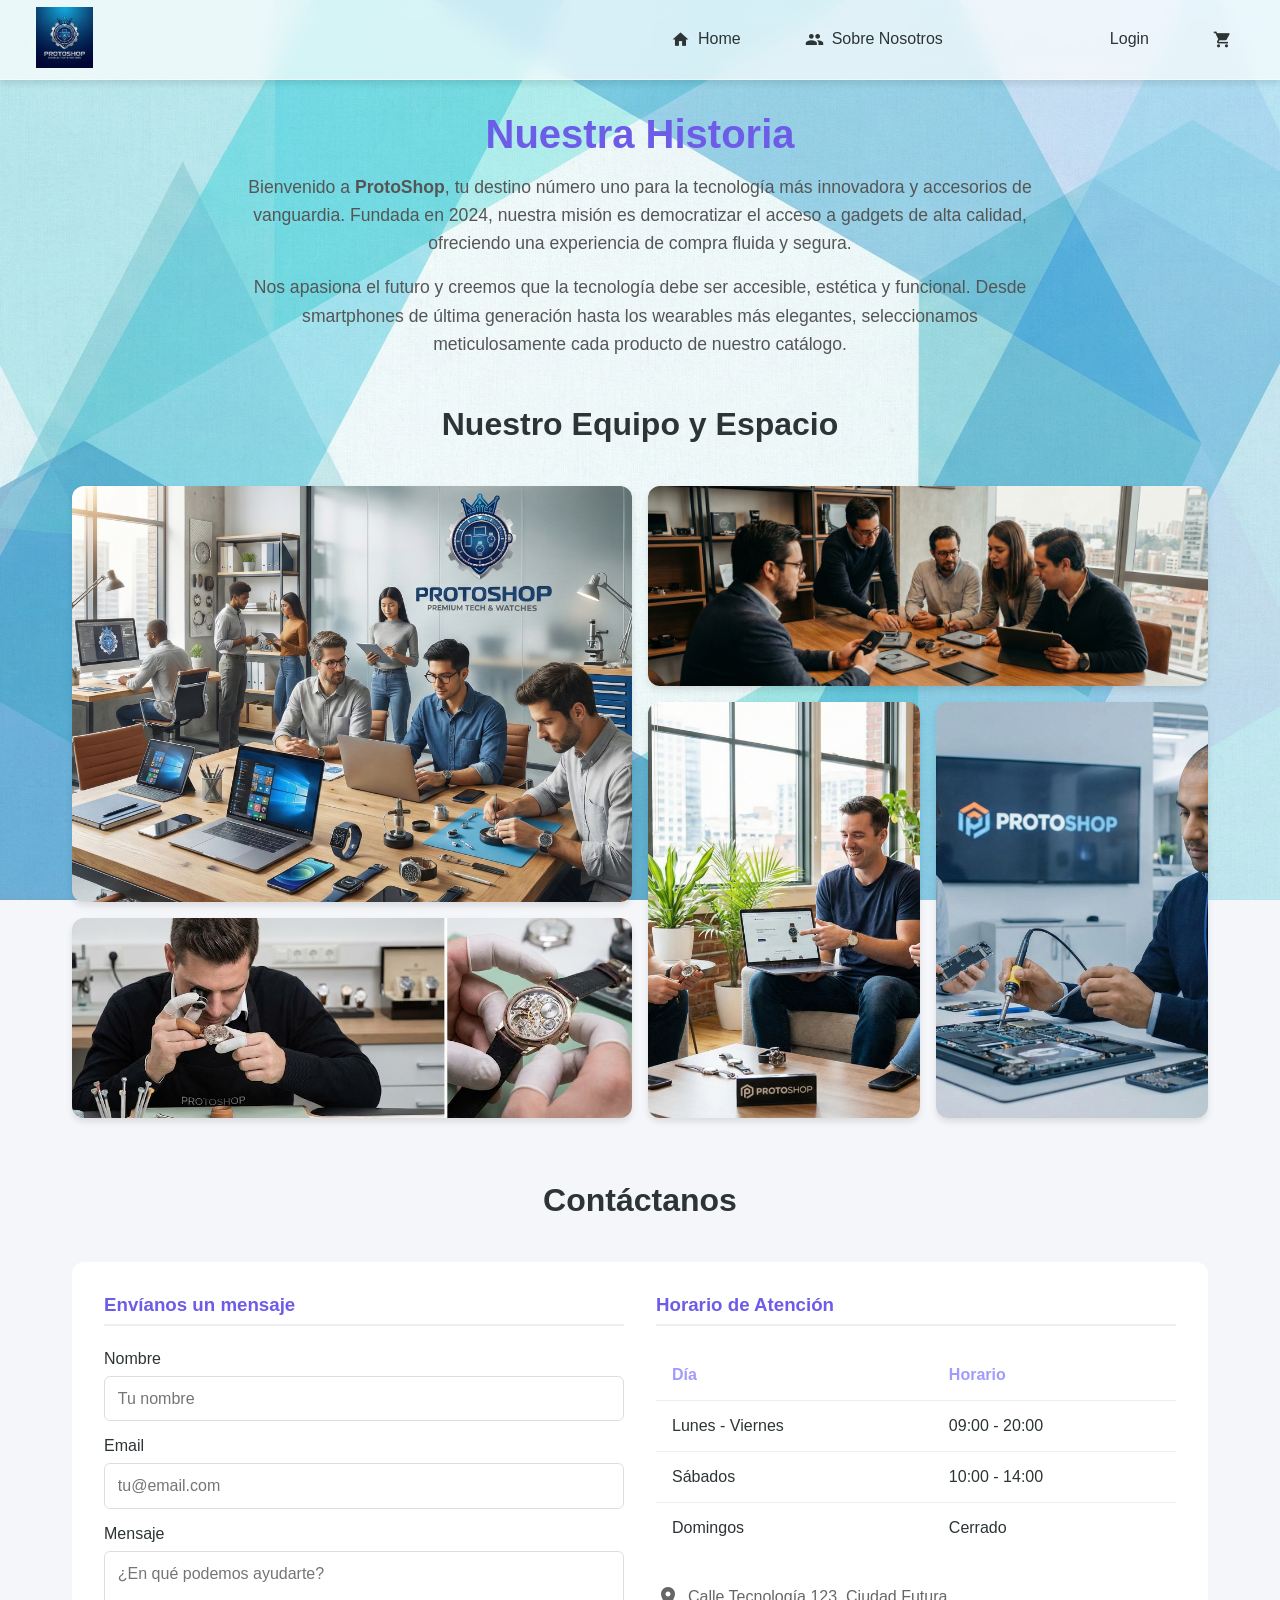
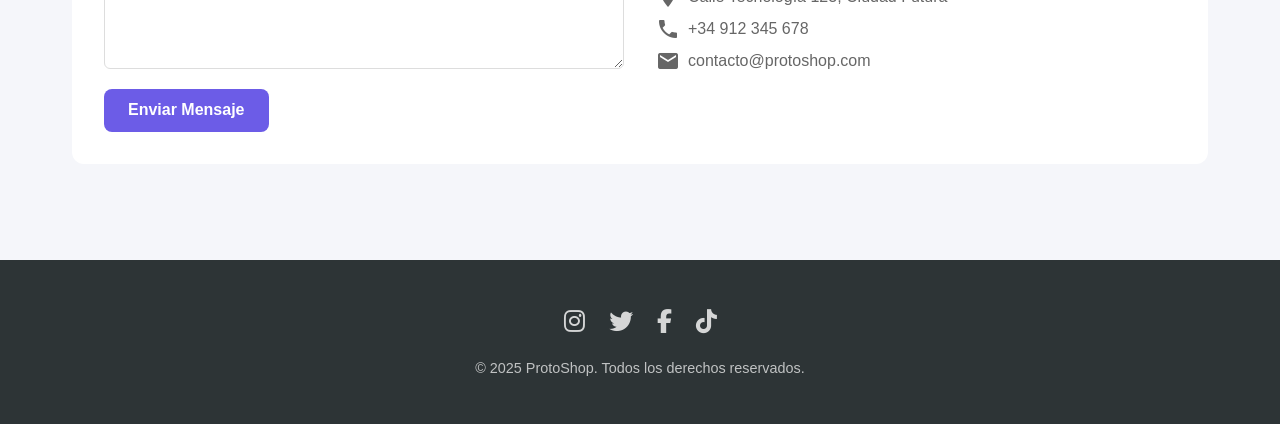
<file: nosotros.html>
<!DOCTYPE html>
<html lang="es">
  <head>
    <meta charset="UTF-8" />
    <meta name="viewport" content="width=device-width, initial-scale=1.0" />
    <link rel="icon" href="assets/img/logo_fondo.png" type="image/x-icon" />
    <!-- Material Icons -->
    <link
      href="https://fonts.googleapis.com/icon?family=Material+Icons"
      rel="stylesheet"
    />
    <!-- FontAwesome -->
    <link
      rel="stylesheet"
      href="https://cdnjs.cloudflare.com/ajax/libs/font-awesome/6.4.0/css/all.min.css"
    />
    <link rel="stylesheet" href="css/style.css" />
    <link rel="stylesheet" href="css/style_nosotros.css" />
    <title>Sobre Nosotros - ProtoShop</title>
  </head>
  <body>
    <!-- HEADER (Copiado de index.html para consistencia) -->
    <header class="encabezado">
      <a href="index.html" class="logo-enlace">
        <img
          src="assets/img/logo_fondo.png"
          alt="ProtoShop Logo"
          class="encabezado__logo"
        />
      </a>
      <nav class="navegacion">
        <ul class="navegacion__lista">
          <li class="navegacion__item">
            <a href="index.html" class="navegacion__enlace">
              <span class="material-icons">home</span> Home
            </a>
          </li>
          <li class="navegacion__item">
            <a href="nosotros.html" class="navegacion__enlace active">
              <span class="material-icons">group</span> Sobre Nosotros
            </a>
          </li>
          <li class="navegacion__item">
            <a
              href="login.html"
              class="navegacion__enlace"
              id="btn-login-logout"
            >
              <span class="material-icons">login</span> Login
            </a>
          </li>
          <!-- Carrito omitido o presente? Lo dejaremos por consistencia aunque no tenga funcionalidad dinámica compleja aquí, o sí? 
               El usuario no pidió lógica de carrito aquí, solo contenido. Lo dejaré visualmente. -->
          <li class="navegacion__item">
            <a href="index.html" class="navegacion__enlace">
              <span class="material-icons">shopping_cart</span>
            </a>
          </li>
        </ul>
      </nav>
    </header>

    <main class="contenedor-principal nosotros-container">
      <!-- SECCIÓN INTRODUCCIÓN -->
      <section class="nosotros-intro">
        <h1 class="nosotros-titulo">Nuestra Historia</h1>
        <p class="nosotros-texto">
          Bienvenido a <strong>ProtoShop</strong>, tu destino número uno para la
          tecnología más innovadora y accesorios de vanguardia. Fundada en 2024,
          nuestra misión es democratizar el acceso a gadgets de alta calidad,
          ofreciendo una experiencia de compra fluida y segura.
        </p>
        <p class="nosotros-texto" style="margin-top: 1rem">
          Nos apasiona el futuro y creemos que la tecnología debe ser accesible,
          estética y funcional. Desde smartphones de última generación hasta los
          wearables más elegantes, seleccionamos meticulosamente cada producto
          de nuestro catálogo.
        </p>
      </section>

      <!-- GALERÍA GRID IRREGULAR -->
      <section class="galeria-seccion">
        <h2 class="titulo-seccion">Nuestro Equipo y Espacio</h2>
        <div class="galeria-grid">
          <!-- Item 1: Grande -->
          <div class="galeria-item item-1">
            <img src="assets/img/sobre_nosotros.png" alt="Oficina Principal" />
          </div>
          <!-- Item 2 -->
          <div class="galeria-item item-2">
            <img src="assets/img/sobre_nosotros2.png" alt="Equipo de Trabajo" />
          </div>
          <!-- Item 3 -->
          <div class="galeria-item item-3">
            <img src="assets/img/sobre_nosotros3.png" alt="Almacén" />
          </div>
          <!-- Item 4: Alto -->
          <div class="galeria-item item-4">
            <img src="assets/img/sobre_nosotros4.png" alt="Reuniones" />
          </div>
          <!-- Item 5 -->
          <div class="galeria-item item-5">
            <img
              src="assets/img/sobre_nosotros5.jpg"
              alt="Atención al Cliente"
            />
          </div>
        </div>
      </section>

      <!-- CONTACTO Y HORARIOS -->
      <section class="contacto-seccion">
        <h2 class="titulo-seccion">Contáctanos</h2>

        <div class="contacto-grid">
          <!-- FORMULARIO -->
          <div class="formulario-wrapper">
            <h3>Envíanos un mensaje</h3>
            <form class="formulario-contacto">
              <div class="form-grupo">
                <label for="nombre">Nombre</label>
                <input
                  type="text"
                  id="nombre"
                  name="nombre"
                  placeholder="Tu nombre"
                  required
                />
              </div>
              <div class="form-grupo">
                <label for="email">Email</label>
                <input
                  type="email"
                  id="email"
                  name="email"
                  placeholder="tu@email.com"
                  required
                />
              </div>
              <div class="form-grupo">
                <label for="mensaje">Mensaje</label>
                <textarea
                  id="mensaje"
                  name="mensaje"
                  rows="5"
                  placeholder="¿En qué podemos ayudarte?"
                  required
                ></textarea>
              </div>
              <button type="submit" class="boton-primario">
                Enviar Mensaje
              </button>
            </form>
          </div>

          <!-- TABLA HORARIOS -->
          <div class="horario-wrapper">
            <h3>Horario de Atención</h3>
            <table class="tabla-horarios">
              <thead>
                <tr>
                  <th>Día</th>
                  <th>Horario</th>
                </tr>
              </thead>
              <tbody>
                <tr>
                  <td>Lunes - Viernes</td>
                  <td>09:00 - 20:00</td>
                </tr>
                <tr>
                  <td>Sábados</td>
                  <td>10:00 - 14:00</td>
                </tr>
                <tr>
                  <td>Domingos</td>
                  <td>Cerrado</td>
                </tr>
              </tbody>
            </table>

            <div class="info-extra">
              <p>
                <span class="material-icons">location_on</span> Calle Tecnología
                123, Ciudad Futura
              </p>
              <p><span class="material-icons">phone</span> +34 912 345 678</p>
              <p>
                <span class="material-icons">email</span> contacto@protoshop.com
              </p>
            </div>
          </div>
        </div>
      </section>
    </main>
    <footer class="pie-pagina">
      <div class="pie-pagina__sociales">
        <a href="#" class="social-icon"
          ><i class="fa-brands fa-instagram"></i
        ></a>
        <a href="#" class="social-icon"><i class="fa-brands fa-twitter"></i></a>
        <a href="#" class="social-icon"
          ><i class="fa-brands fa-facebook-f"></i
        ></a>
        <a href="#" class="social-icon"><i class="fa-brands fa-tiktok"></i></a>
      </div>
      <p class="pie-pagina__texto">
        &copy; 2025 ProtoShop. Todos los derechos reservados.
      </p>
    </footer>
  </body>
</html>
</file>
<file: css/style.css>
:root {
  /* Variables de Color  */
  --color-primario: #6c5ce7;
  --color-secundario: #a29bfe;
  --color-fondo: #f5f6fa;
  --color-texto: #2d3436;
  --color-blanco: #ffffff;
  --color-borde: #dfe6e9;
  --sombra-suave: 0 4px 6px rgba(0, 0, 0, 0.1);
  --glass-bg: rgba(255, 255, 255, 0.7);
  --glass-borde: 1px solid rgba(255, 255, 255, 0.5);

  --fuente-principal: "Segoe UI", Tahoma, Geneva, Verdana, sans-serif;
}

* {
  margin: 0;
  padding: 0;
  box-sizing: border-box;
}

body {
  font-family: var(--fuente-principal);
  color: var(--color-texto);
  background-color: var(--color-fondo);
  background-image: url("../assets/img/fondo1.png");
  background-size: cover;
  background-position: center;
  background-repeat: no-repeat;
  background-attachment: fixed;
  min-height: 100vh;
}

@keyframes fadeIn {
  from {
    opacity: 0;
    transform: translateY(20px);
  }
  to {
    opacity: 1;
    transform: translateY(0);
  }
}

.contenedor-principal,
.nosotros-container {
  animation: fadeIn 0.8s ease-out forwards;
}

/* =========================================
   LAYOUT PRINCIPAL (Estructura General)
   ========================================= */

/* Estilo para el header de navegación */
.encabezado {
  background: var(--glass-bg);
  backdrop-filter: blur(10px);
  -webkit-backdrop-filter: blur(10px);
  border-bottom: var(--glass-borde);
  padding: 0.5rem 2rem;
  position: sticky;
  top: 0;
  z-index: 100;
  box-shadow: var(--sombra-suave);
  display: flex;
  justify-content: space-between;
  align-items: center;
  height: 80px;
}

.encabezado__logo {
  height: 100%;
  max-height: 70px;
  width: auto;
  transition: transform 0.3s ease;
  object-fit: contain;
  padding: 4px;
}

.encabezado__logo:hover {
  transform: scale(1.05);
}

/* Navegación usando Flexbox para alinear items */
.navegacion__lista {
  display: flex;
  list-style: none;
  justify-content: flex-end;
  gap: 2rem;
  align-items: center;
}

.navegacion__enlace {
  text-decoration: none;
  color: var(--color-texto);
  font-weight: 500;
  font-size: 1rem;
  transition: all 0.3s ease;
  display: flex;
  align-items: center;
  gap: 0.5rem;
  padding: 0.5rem 1rem;
  border-radius: 8px;
}

.navegacion__enlace:hover {
  color: var(--color-primario);
  background: rgba(108, 92, 231, 0.1);
}

/* Ajuste para los iconos de Material Icons en el nav */
.navegacion__enlace .material-icons {
  font-size: 1.2rem;
}

/* Contador del carrito */
.contador-carrito {
  background-color: var(--color-primario);
  color: white;
  font-size: 0.75rem;
  font-weight: bold;
  padding: 1px;
  border-radius: 50%;
  margin-left: -5px;
  min-width: 18px;
  text-align: center;
  transition: transform 0.2s ease;
}

.navegacion__enlace:hover .contador-carrito {
  transform: scale(1.1);
  background-color: var(--color-secundario);
}

/* Contenedor principal del contenido */
.contenedor-principal {
  max-width: 1200px;
  margin: 2rem auto;
  padding: 30px 60px;
}

/* Pie de página */
.pie-pagina {
  background: var(--color-texto);
  color: var(--color-blanco);
  text-align: center;
  padding: 2rem;
  margin-top: auto;
}

.pie-pagina__texto {
  margin-top: 1rem;
  font-size: 0.9rem;
  opacity: 0.8;
}

.pie-pagina__sociales {
  display: flex;
  justify-content: center;
  gap: 1.5rem;
  margin-bottom: 1rem;
}

.social-icon {
  color: var(--color-blanco);
  font-size: 1.5rem;
  transition: all 0.3s ease;
  text-decoration: none;
  opacity: 0.8;
}

.social-icon:hover {
  color: var(--color-secundario);
  transform: translateY(-3px) scale(1.1);
  opacity: 1;
}

/* =========================================
   BARRA DE FILTROS
   ========================================= */

.filtros {
  background: var(--glass-bg);
  backdrop-filter: blur(10px); /* para que el fondo se vea transparente */
  -webkit-backdrop-filter: blur(10px);
  border: var(--glass-borde);
  border-radius: 12px;
  padding: 1.5rem;
  margin-bottom: 2rem;
  display: flex;
  flex-wrap: wrap;
  gap: 1.5rem;
  align-items: flex-end;
  box-shadow: var(--sombra-suave);
}

.filtros__grupo {
  display: flex;
  flex-direction: column;
  gap: 0.5rem;
  flex: 1; /* para que se distribuyan equitativamente */
  min-width: 150px;
}

.filtros__etiqueta {
  font-weight: 600;
  font-size: 0.9rem;
  color: var(--color-texto);
  margin-left: 0.2rem;
}

.filtros__input {
  background: rgba(255, 255, 255, 0.9);
  border: 1px solid #dfe6e9;
  padding: 0.8rem;
  border-radius: 8px;
  font-family: inherit;
  font-size: 0.95rem;
  color: var(--color-texto);
  outline: none;
  transition: all 0.3s ease;
  width: 100%;
}

.filtros__input:focus {
  border-color: var(--color-primario);
  box-shadow: 0 0 0 3px rgba(108, 92, 231, 0.1);
}

/* El botón ocupa menos espacio que los inputs */
.filtros__boton {
  background-color: var(--color-texto);
  color: white;
  border: none;
  padding: 0.8rem 1.5rem;
  border-radius: 8px;
  cursor: pointer;
  font-weight: 600;
  transition: all 0.3s ease;
  height: fit-content;
  flex: 0 0 auto;
  min-width: 100px;
}

.filtros__boton:hover {
  background-color: var(--color-primario);
  transform: translateY(-2px);
  box-shadow: 0 4px 10px rgba(108, 92, 231, 0.3);
}

/* =========================================
   GRID DE PRODUCTOS 
   ========================================= */

.productos-grid {
  display: grid;
  /* Grid responsivo: columnas automáticas de mínimo 280px */
  grid-template-columns: repeat(auto-fill, minmax(280px, 1fr));
  gap: 2rem;
  padding: 16px 0;
}

/* =========================================
   TARJETA DE PRODUCTO 
   ========================================= */

.tarjeta-producto {
  background: var(--glass-bg);
  backdrop-filter: blur(5px);
  border: var(--glass-borde);
  border-radius: 12px;
  overflow: hidden;
  display: flex;
  flex-direction: column;
  transition: transform 0.3s ease, box-shadow 0.3s ease;
  box-shadow: var(--sombra-suave);
}

.tarjeta-producto:hover {
  transform: translateY(-5px);
  box-shadow: 0 10px 20px rgba(0, 0, 0, 0.15);
}

.tarjeta-producto__imagen-contenedor {
  width: 100%;
  height: 200px;
  overflow: hidden;
  background-color: white;
  display: flex;
  justify-content: center;
  align-items: center;
}

.tarjeta-producto__imagen {
  max-width: 100%;
  max-height: 100%;
  object-fit: contain;
  transition: transform 0.3s ease;
}

.tarjeta-producto:hover .tarjeta-producto__imagen {
  transform: scale(1.05);
}

.tarjeta-producto__info {
  padding: 1.5rem;
  display: flex;
  flex-direction: column;
  flex-grow: 1;
}

.tarjeta-producto__titulo {
  font-size: 1.2rem;
  margin-bottom: 0.5rem;
  color: var(--color-texto);
  white-space: nowrap;
  overflow: hidden;
  text-overflow: ellipsis; /* Puntos suspensivos si es muy largo */
}

.tarjeta-producto__categoria {
  font-size: 0.9rem;
  color: #636e72;
  margin-bottom: 1rem;
  text-transform: capitalize;
  background-color: rgba(108, 92, 231, 0.1);
  width: fit-content;
  padding: 2px 8px;
  border-radius: 20px;
}

.tarjeta-producto__rating {
  display: flex;
  align-items: center;
  gap: 0.25rem;
  color: #f1c40f;
  font-weight: bold;
  font-size: 0.9rem;
  margin-bottom: 0.5rem;
}

.tarjeta-producto__rating .material-icons {
  font-size: 1.1rem;
}

.tarjeta-producto__precio {
  font-size: 1.5rem;
  font-weight: bold;
  color: var(--color-primario);
  margin-top: auto;
  margin-bottom: 1rem;
}

.tarjeta-producto__boton {
  background-color: var(--color-primario);
  color: white;
  border: none;
  padding: 0.8rem;
  border-radius: 6px;
  cursor: pointer;
  font-weight: 600;
  transition: background-color 0.3s ease;
  width: 100%;
}

.tarjeta-producto__boton:hover {
  background-color: var(--color-secundario);
}

/* =========================================
   MODAL DE PRODUCTO (Dialog)
   ========================================= */

.modal {
  border: none;
  background: transparent;
  padding: 0;
  max-width: 900px;
  width: 90%;
  margin: auto;
  border-radius: 16px;
  overflow: visible; /* Para el botón de cerrar */
  animation: scaleUp 0.3s ease forwards;
  opacity: 0;
  transform: scale(0.9);
}

/* Fondo oscuro (backdrop) */
.modal::backdrop {
  background: rgba(0, 0, 0, 0.5);
  backdrop-filter: blur(5px);
}

.modal__contenido {
  background: var(--color-blanco);
  padding: 2rem;
  border-radius: 16px;
  position: relative;
  box-shadow: 0 25px 50px -12px rgba(0, 0, 0, 0.25); /* Sombra aplicada al contenido real */
}

.modal__cerrar {
  position: absolute;
  top: 1rem;
  right: 1.5rem;
  font-size: 2rem;
  background: none;
  border: none;
  cursor: pointer;
  color: var(--color-texto);
  line-height: 1;
  transition: color 0.3s;
  z-index: 10;
}

.modal__cerrar:hover {
  color: var(--color-primario);
}

.modal__grid {
  display: grid;
  grid-template-columns: 1fr 1.5fr;
  gap: 2rem;
}

@media (max-width: 768px) {
  .modal__grid {
    grid-template-columns: 1fr;
  }
}

.modal__imagen-box {
  background: #f8f9fa;
  border-radius: 12px;
  display: flex;
  align-items: center;
  justify-content: center;
  overflow: hidden;
  max-height: 400px;
}

.modal__imagen {
  max-width: 100%;
  max-height: 100%;
  object-fit: contain;
}

.modal__info {
  display: flex;
  flex-direction: column;
  gap: 1rem;
}

.modal__titulo {
  font-size: 2rem;
  color: var(--color-primario);
  margin: 0;
}

.modal__meta {
  display: flex;
  gap: 0.5rem;
}

.modal__tag {
  background: var(--color-secundario);
  color: white;
  padding: 4px 12px;
  border-radius: 20px;
  font-size: 0.8rem;
  text-transform: capitalize; /* primera letra en mayúscula */
}

.modal__tag--marca {
  background: var(--color-texto);
}

.modal__precio {
  font-size: 2.5rem;
  font-weight: bold;
  color: var(--color-texto);
  margin: 0;
}

.modal__rating {
  display: flex;
  align-items: center;
  gap: 0.5rem;
  color: #f1c40f;
  font-weight: bold;
  font-size: 1.2rem;
}

.modal__descripcion {
  font-size: 1rem;
  line-height: 1.6;
  color: #636e72;
}

.modal__precio-container {
  display: flex;
  align-items: center;
  gap: 1rem;
}

.modal__descuento {
  background: #ff7675;
  color: white;
  padding: 2px 8px;
  border-radius: 4px;
  font-size: 0.9rem;
  font-weight: bold;
}

.modal__extra-info {
  margin-top: 1rem;
  background: #f1f2f6;
  padding: 1rem;
  border-radius: 8px;
  font-size: 0.9rem;
  display: grid;
  grid-template-columns: 1fr 1fr;
  gap: 0.5rem;
}

.modal__extra-info p {
  margin: 0;
  color: var(--color-texto);
}

.modal__extra-info strong {
  color: var(--color-primario);
}

.modal__boton-accion {
  margin-top: auto;
  background: var(--color-primario);
  color: white;
  border: none;
  padding: 1rem;
  border-radius: 8px;
  font-size: 1.1rem;
  font-weight: bold;
  cursor: pointer;
  transition: background 0.3s;
}

.modal__boton-accion:hover {
  background: var(--color-secundario);
}

@keyframes scaleUp {
  to {
    opacity: 1;
    transform: scale(1);
  }
}

/* =========================================
   ESTILOS DEL CARRITO (MODAL)
   ========================================= */
.modal__contenido--carrito {
  max-width: 600px;
  margin: 0 auto;
}

.boton-primario {
  background-color: var(--color-primario);
  color: white;
  border: none;
  padding: 0.8rem 1.5rem;
  border-radius: 8px;
  cursor: pointer;
  font-weight: 600;
  font-size: 1rem;
  transition: background-color 0.3s ease;
  display: inline-flex;
  align-items: center;
  gap: 0.5rem;
}

.boton-primario:hover {
  background-color: var(--color-secundario);
}

.carrito__items {
  margin: 1.5rem 0;
  max-height: 400px;
  overflow-y: auto; /* Scroll si hay muchos items */
  padding-right: 0.5rem;
}

/* Item individual */
.carrito-item {
  display: grid;
  grid-template-columns: 80px 1fr auto auto;
  gap: 1rem;
  align-items: center;
  padding: 1rem 0;
  border-bottom: 1px solid #eee;
}

.carrito-item:last-child {
  border-bottom: none;
}

.carrito-item__img {
  width: 100%;
  height: 80px;
  object-fit: contain;
  background: #f9f9f9;
  border-radius: 8px;
  padding: 5px;
}

.carrito-item__info h4 {
  margin: 0 0 0.5rem 0;
  font-size: 1rem;
  color: var(--color-texto);
}

.carrito-item__info p {
  margin: 0;
  color: var(--color-primario);
  font-weight: bold;
}

/* Controles de Cantidad  */
.carrito-item__controles {
  display: flex;
  align-items: center;
  gap: 0.5rem;
  background: #f1f2f6;
  padding: 4px 8px;
  border-radius: 20px;
}

.btn-sumar,
.btn-restar {
  background: none;
  border: none;
  cursor: pointer;
  font-weight: bold;
  font-size: 1.2rem;
  color: var(--color-texto);
  width: 24px;
  height: 24px;
  display: flex;
  align-items: center;
  justify-content: center;
  border-radius: 50%;
  transition: background 0.2s;
}

.btn-sumar:hover,
.btn-restar:hover {
  background: rgba(0, 0, 0, 0.1);
}

/* Botón Eliminar (Papelera) */
.btn-eliminar {
  background: none;
  border: none;
  cursor: pointer;
  color: #ff7675;
  transition: transform 0.2s;
}

.btn-eliminar:hover {
  transform: scale(1.1);
  color: #d63031;
}

/* Acciones del Carrito (Vaciar, etc) */
.carrito-acciones {
  text-align: right;
  margin-top: 1rem;
}

.btn-vaciar {
  background-color: #ff7675;
  color: white;
  border: none;
  padding: 0.5rem 1rem;
  border-radius: 4px;
  cursor: pointer;
  display: inline-flex;
  align-items: center;
  gap: 0.5rem;
  transition: background-color 0.3s ease;
}

.btn-vaciar:hover {
  background-color: #d63031;
}

.carrito-vacio {
  text-align: center;
  padding: 2rem;
  font-size: 1.1rem;
  color: var(--color-texto);
}

/* Footer del Carrito (Total y Botón) */
.carrito__footer {
  border-top: 2px solid #f1f2f6;
  padding-top: 1.5rem;
  display: flex;
  justify-content: space-between;
  align-items: center;
}

.carrito__total {
  font-size: 1.5rem;
  font-weight: bold;
  color: var(--color-texto);
  display: flex;
  gap: 1rem;
}

#carrito-total-precio {
  color: var(--color-primario);
}

/* =========================================
   CLASES UTILITARIAS (Para no tener que meterlas en el JS)
   ========================================= */
.d-none {
  display: none !important;
}

.d-inline-block {
  display: inline-block !important;
}

.d-block {
  display: block !important;
}

.text-red {
  color: #d63031 !important;
}

.text-green {
  color: #00b894 !important;
}

/* Fix para que Toastify se vea sobre los modales (Dialog) */
.toastify {
  z-index: 999999 !important; /* Capa superior absoluta */
}

/* --- FOOTER SOCIAL --- */
.pie-pagina {
  background-color: var(--color-texto);
  color: var(--color-blanco);
  text-align: center;
  padding: 3rem 1rem;
  margin-top: 4rem;
}

.pie-pagina__sociales {
  margin-bottom: 1.5rem;
  display: flex;
  justify-content: center;
  gap: 1.5rem;
}

.social-icon {
  color: var(--color-blanco);
  font-size: 1.5rem;
  transition: color 0.3s ease, transform 0.3s ease;
  opacity: 0.8;
}

.social-icon:hover {
  opacity: 1;
  color: var(--color-primario);
  transform: translateY(-3px);
}

.pie-pagina__texto {
  font-size: 0.9rem;
  opacity: 0.7;
}

/* =========================================
   RESPONSIVE DESIGN
   ========================================= */

/* --- TABLET (Max 1024px) --- */
@media screen and (max-width: 1024px) {
  .contenedor-principal {
    padding: 20px 30px;
    max-width: 95%;
  }

  .productos-grid {
    grid-template-columns: repeat(auto-fill, minmax(220px, 1fr));
    gap: 1.5rem;
  }

  .encabezado {
    padding: 0.5rem 1.5rem;
  }
}

/* --- MOBILE (Max 576px) --- */
@media screen and (max-width: 576px) {
  /* Header y Navegación */
  .encabezado {
    flex-direction: column;
    height: auto;
    padding: 1rem;
    gap: 1rem;
  }

  .navegacion__lista {
    gap: 1rem;
    width: 100%;
    justify-content: center;
    flex-wrap: wrap;
  }

  .navegacion__enlace {
    font-size: 0.9rem;
    padding: 0.4rem 0.6rem;
  }

  /* Contenedor Principal */
  .contenedor-principal {
    padding: 15px;
    margin: 1rem auto;
  }

  /* Filtros */
  .filtros {
    flex-direction: column;
    align-items: stretch;
    padding: 1rem;
  }

  .filtros__grupo {
    width: 100%;
  }

  .filtros__boton {
    width: 100%;
    margin-top: 0.5rem;
  }

  /* Grid Productos */
  .productos-grid {
    grid-template-columns: 1fr;
    gap: 1.5rem;
  }

  /* Modales */
  .modal {
    width: 95%;
    margin: 10px auto;
    max-height: 85vh; /* Evitar que se salga de la pantalla */
    overflow-y: auto; /* Scroll vertical */
  }

  .modal__contenido {
    padding: 1.5rem;
  }

  .modal__grid {
    grid-template-columns: 1fr; /* Imagen arriba, info abajo */
  }

  .modal__titulo {
    font-size: 1.5rem;
  }

  .modal__precio {
    font-size: 2rem;
  }

  .modal__imagen-box {
    max-height: 250px;
  }

  /* Carrito */
  .modal__contenido--carrito {
    width: 95%;
    padding: 1rem;
  }

  .carrito-item {
    grid-template-columns: 1fr 2fr; /* Imagen | Info+Controles */
    gap: 0.5rem;
    align-items: start;
    border-bottom: 1px solid #eee;
    padding-bottom: 1rem;
    margin-bottom: 1rem;
  }

  .carrito-item__img {
    grid-row: 1 / span 3;
    height: 100px;
  }

  .carrito-item__info {
    grid-column: 2;
  }

  .carrito-item__controles {
    grid-column: 2;
    margin-top: 0.5rem;
    justify-self: start;
  }

  .btn-eliminar {
    grid-column: 2;
    justify-self: end;
    margin-top: -30px; /* Hack visual para subirlo a la derecha */
  }

  /* Ajuste Footer */
  .pie-pagina {
    padding: 2rem 1rem;
  }

  /* Toastify en móvil */
  .toastify {
    left: 50% !important;
    transform: translateX(-50%) !important;
    max-width: 90%;
    width: max-content;
  }
}
</file>
<file: css/style_nosotros.css>
/* =========================================
   PAGINA NOSOTROS
   ========================================= */

.nosotros-container {
  max-width: 1200px;
  margin: 0 auto;
  padding: 2rem;
}

.nosotros-intro {
  text-align: center;
  margin-bottom: 3rem;
  max-width: 800px;
  margin-left: auto;
  margin-right: auto;
}

.nosotros-titulo {
  font-size: 2.5rem;
  color: var(--color-primario);
  margin-bottom: 1rem;
}

.nosotros-texto {
  font-size: 1.1rem;
  color: #555;
  line-height: 1.6;
}

/* --- GALERÍA GRID IRREGULAR (Bento Style) --- */
.galeria-seccion {
  margin-bottom: 4rem;
}

.titulo-seccion {
  text-align: center;
  margin-bottom: 2rem;
  font-size: 2rem;
  color: var(--color-texto);
  position: relative;
  display: inline-block;
  left: 50%;
  transform: translateX(-50%);
}

.titulo-seccion::after {
  content: "";
  display: block;
  width: 50%;
  height: 3px;
  background: var(--color-acento);
  margin: 0.5rem auto 0;
  border-radius: 2px;
}

.galeria-grid {
  display: grid;
  grid-template-columns: repeat(4, 1fr);
  grid-auto-rows: 200px;
  gap: 1rem;
}

.galeria-item {
  border-radius: 12px;
  overflow: hidden;
  box-shadow: var(--sombra-suave);
  transition: transform 0.3s ease;
}

.galeria-item:hover {
  transform: scale(1.02);
}

.galeria-item img {
  width: 100%;
  height: 100%;
  object-fit: cover;
  object-position: center;
}

/* Layout Irregular */
.item-1 {
  grid-column: span 2;
  grid-row: span 2;
}

.item-2 {
  grid-column: span 2;
}

.item-3 {
  grid-column: span 1;
  grid-row: span 2;
}

.item-4 {
  grid-column: span 1;
  grid-row: span 2;
}

.item-5 {
  grid-column: span 2;
}

@media (max-width: 768px) {
  .galeria-grid {
    grid-template-columns: repeat(2, 1fr);
    grid-auto-rows: 150px;
  }
  .item-1,
  .item-2,
  .item-3,
  .item-4,
  .item-5 {
    grid-column: span 1 !important; /* Reset layout on mobile */
    grid-row: span 1 !important;
  }
  .item-1 {
    grid-column: span 2 !important; /* Keep hero image big */
    grid-row: span 2 !important;
  }
}

/* --- CONTACTO Y HORARIOS --- */
.contacto-grid {
  display: grid;
  grid-template-columns: 1fr 1fr;
  gap: 2rem;
  background: #fff;
  padding: 2rem;
  border-radius: 12px;
  box-shadow: var(--sombra-card);
}

@media (max-width: 768px) {
  .contacto-grid {
    grid-template-columns: 1fr;
  }
}

/* Formulario */
.formulario-wrapper h3,
.horario-wrapper h3 {
  color: var(--color-primario);
  margin-bottom: 1.5rem;
  border-bottom: 2px solid #eee;
  padding-bottom: 0.5rem;
}

.form-grupo {
  margin-bottom: 1rem;
}

.form-grupo label {
  display: block;
  margin-bottom: 0.5rem;
  font-weight: 500;
}

.form-grupo input,
.form-grupo textarea {
  width: 100%;
  padding: 0.8rem;
  border: 1px solid #ddd;
  border-radius: 6px;
  font-family: inherit;
  font-size: 1rem;
}

.form-grupo input:focus,
.form-grupo textarea:focus {
  border-color: var(--color-primario);
  outline: none;
  box-shadow: 0 0 0 3px rgba(108, 92, 231, 0.1);
}

/* Tabla Horarios */
.tabla-horarios {
  width: 100%;
  border-collapse: collapse;
  margin-bottom: 2rem;
}

.tabla-horarios th,
.tabla-horarios td {
  padding: 1rem;
  text-align: left;
  border-bottom: 1px solid #eee;
}

.tabla-horarios th {
  color: var(--color-secundario);
  font-weight: 600;
}

.tabla-horarios tr:last-child td {
  border-bottom: none;
}

.info-extra p {
  display: flex;
  align-items: center;
  gap: 0.5rem;
  margin-bottom: 0.5rem;
  color: #666;
}

.info-extra .material-icons {
  color: var(--color-acento);
}
</file>
